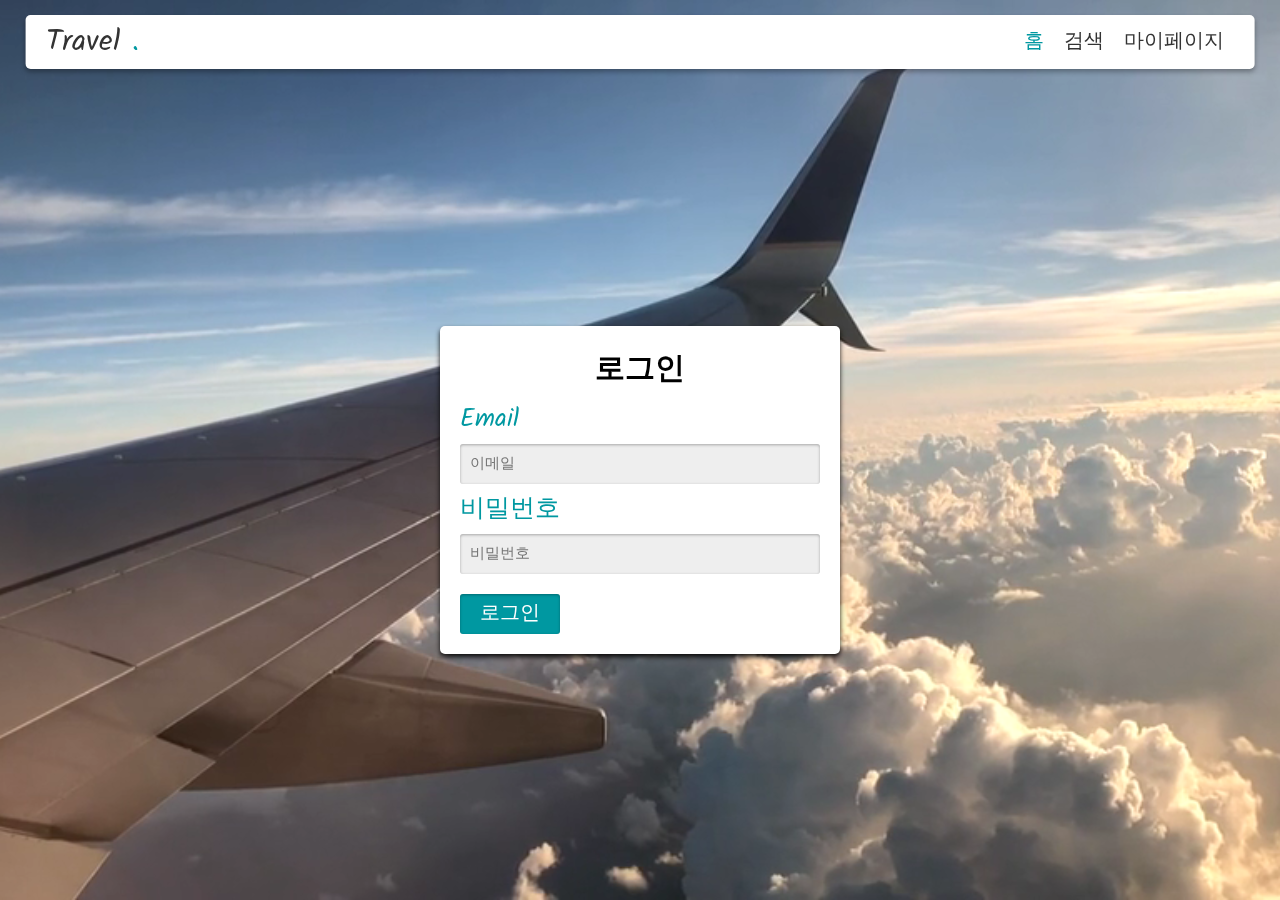
<file: index.html>
<!DOCTYPE html>
<html>
  <head>
    <meta charset="utf-8" />
    <meta name="viewport" content="width=device-width, initial-scale=1.0" />
    <title>Travel</title>
    <link
      rel="stylesheet"
      href="https://cdnjs.cloudflare.com/ajax/libs/font-awesome/5.15.3/css/all.min.css"
    />
    <link rel="stylesheet" href="css/style.css" />
  </head>
  <body>
    <header>
      <a href="#" class="logo">travel <span>.</span></a>
      <nav class="navbar">
        <ul>
          <li><a data-scroll="home" href="#home" class="active">홈</a></li>
          <li><a data-scroll="search" href="#search">검색</a></li>
          <li><a data-scroll="mypage" href="#mypage">마이페이지</a></li>
        </ul>
      </nav>
      <div class="fas fa-bars"></div>
    </header>

    <section class="home" id="home">
      <div class="video">
        <video src="img/Plane.mp4" loop muted autoplay></video>
      </div>
      <div class="form-container">
        <form action="">
          <h3>로그인</h3>
          <span>Email</span>
          <input type="text" placeholder="이메일" />
          <span>비밀번호</span>
          <input type="password" placeholder="비밀번호" />
          <input type="submit" value="로그인" />
        </form>
      </div>
    </section>

    <script src="js/index.js"></script>
  </body>
</html>
</file>
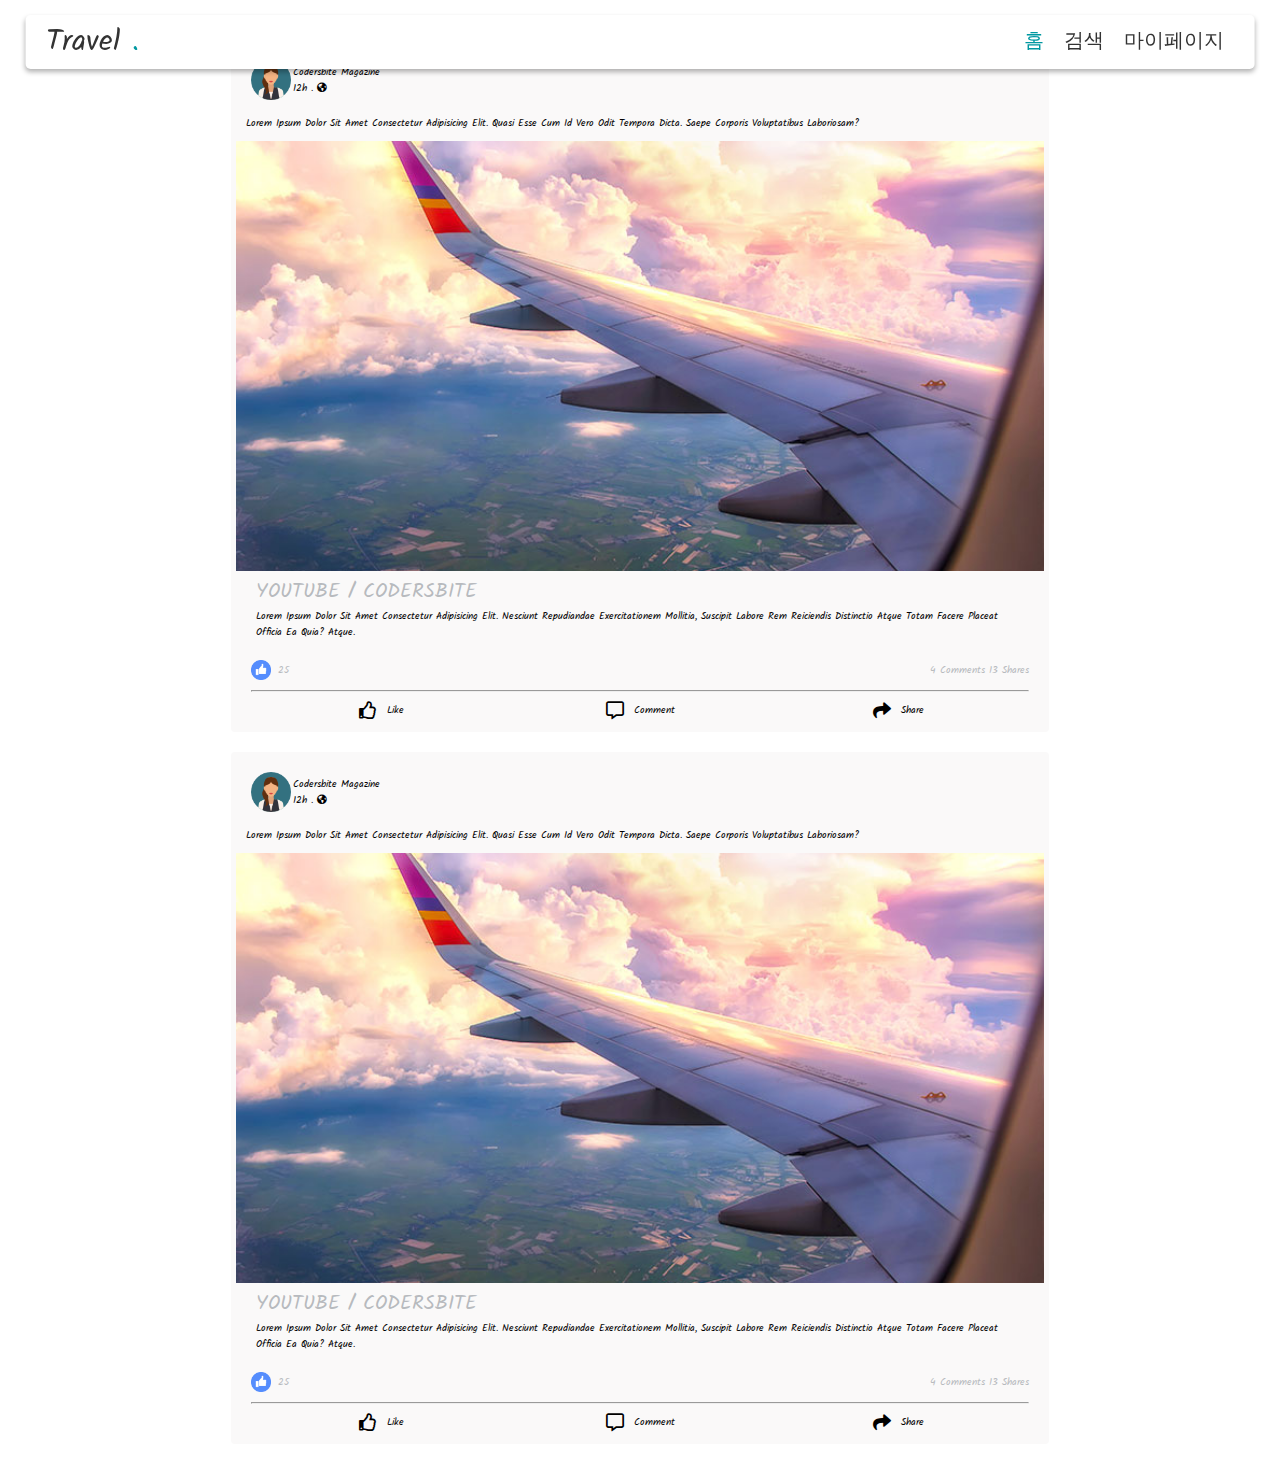
<file: list.html>
<!DOCTYPE html>
<html>
  <head>
    <meta charset="utf-8" />
    <meta name="viewport" content="width=device-width, initial-scale=1.0" />
    <title>Travel</title>
    <link
      rel="stylesheet"
      href="https://cdnjs.cloudflare.com/ajax/libs/font-awesome/5.15.3/css/all.min.css"
    />
    <link rel="stylesheet" href="css/list.css" />
  </head>
  <body>
    <header>
      <a href="#" class="logo">travel <span>.</span></a>
      <nav class="navbar">
        <ul>
          <li><a data-scroll="home" href="#home" class="active">홈</a></li>
          <li><a data-scroll="search" href="#search">검색</a></li>
          <li><a data-scroll="mypage" href="#mypage">마이페이지</a></li>
        </ul>
      </nav>
      <div class="fas fa-bars"></div>
    </header>
    <section class="content">
      <div class="news_feed">
        <div class="news_feed_title">
          <img src="img/user.png" alt="user" />
          <div class="news_feed_title_content">
            <p>Codersbite Magazine</p>
            <span>12h . <i class="fas fa-globe-americas"></i></span>
          </div>
        </div>
        <div class="news_feed_description">
          <p class="news_feed_subtitle">
            Lorem ipsum dolor sit amet consectetur adipisicing elit. Quasi esse
            cum id vero odit tempora dicta. Saepe corporis voluptatibus
            laboriosam?
          </p>
          <img src="img/flight.jpg" alt="sunflower" />
          <div class="news_feed_description_title">
            <span>YOUTUBE / CODERSBITE</span>
            <p>
              Lorem ipsum dolor sit amet consectetur adipisicing elit. Nesciunt
              repudiandae exercitationem mollitia, suscipit labore rem
              reiciendis distinctio atque totam facere placeat officia ea quia?
              Atque.
            </p>
          </div>
        </div>

        <div class="likes_area">
          <div class="emojis">
            <img src="img/emoji_like.png" alt="like" />
            <span>25</span>
          </div>
          <div class="comment_counts">
            <span>4 Comments</span>
            <span>13 Shares</span>
          </div>
        </div>

        <div class="divider"><hr /></div>
        <div class="likes_buttons">
          <div class="likes_buttons_links">
            <i class="far fa-thumbs-up"></i>
            <span>Like</span>
          </div>
          <div class="likes_buttons_links">
            <i class="far fa-comment-alt"></i>
            <span>Comment</span>
          </div>
          <div class="likes_buttons_links">
            <i class="fas fa-share"></i>
            <span>Share</span>
          </div>
        </div>
      </div>

      <div class="news_feed">
        <div class="news_feed_title">
          <img src="img/user.png" alt="user" />
          <div class="news_feed_title_content">
            <p>Codersbite Magazine</p>
            <span>12h . <i class="fas fa-globe-americas"></i></span>
          </div>
        </div>
        <div class="news_feed_description">
          <p class="news_feed_subtitle">
            Lorem ipsum dolor sit amet consectetur adipisicing elit. Quasi esse
            cum id vero odit tempora dicta. Saepe corporis voluptatibus
            laboriosam?
          </p>
          <img src="img/flight.jpg" alt="sunflower" />
          <div class="news_feed_description_title">
            <span>YOUTUBE / CODERSBITE</span>
            <p>
              Lorem ipsum dolor sit amet consectetur adipisicing elit. Nesciunt
              repudiandae exercitationem mollitia, suscipit labore rem
              reiciendis distinctio atque totam facere placeat officia ea quia?
              Atque.
            </p>
          </div>
        </div>

        <div class="likes_area">
          <div class="emojis">
            <img src="img/emoji_like.png" alt="like" />
            <span>25</span>
          </div>
          <div class="comment_counts">
            <span>4 Comments</span>
            <span>13 Shares</span>
          </div>
        </div>

        <div class="divider"><hr /></div>
        <div class="likes_buttons">
          <div class="likes_buttons_links">
            <i class="far fa-thumbs-up"></i>
            <span>Like</span>
          </div>
          <div class="likes_buttons_links">
            <i class="far fa-comment-alt"></i>
            <span>Comment</span>
          </div>
          <div class="likes_buttons_links">
            <i class="fas fa-share"></i>
            <span>Share</span>
          </div>
        </div>
      </div>
    </section>
    <script src="js/index.js"></script>
  </body>
</html>
</file>
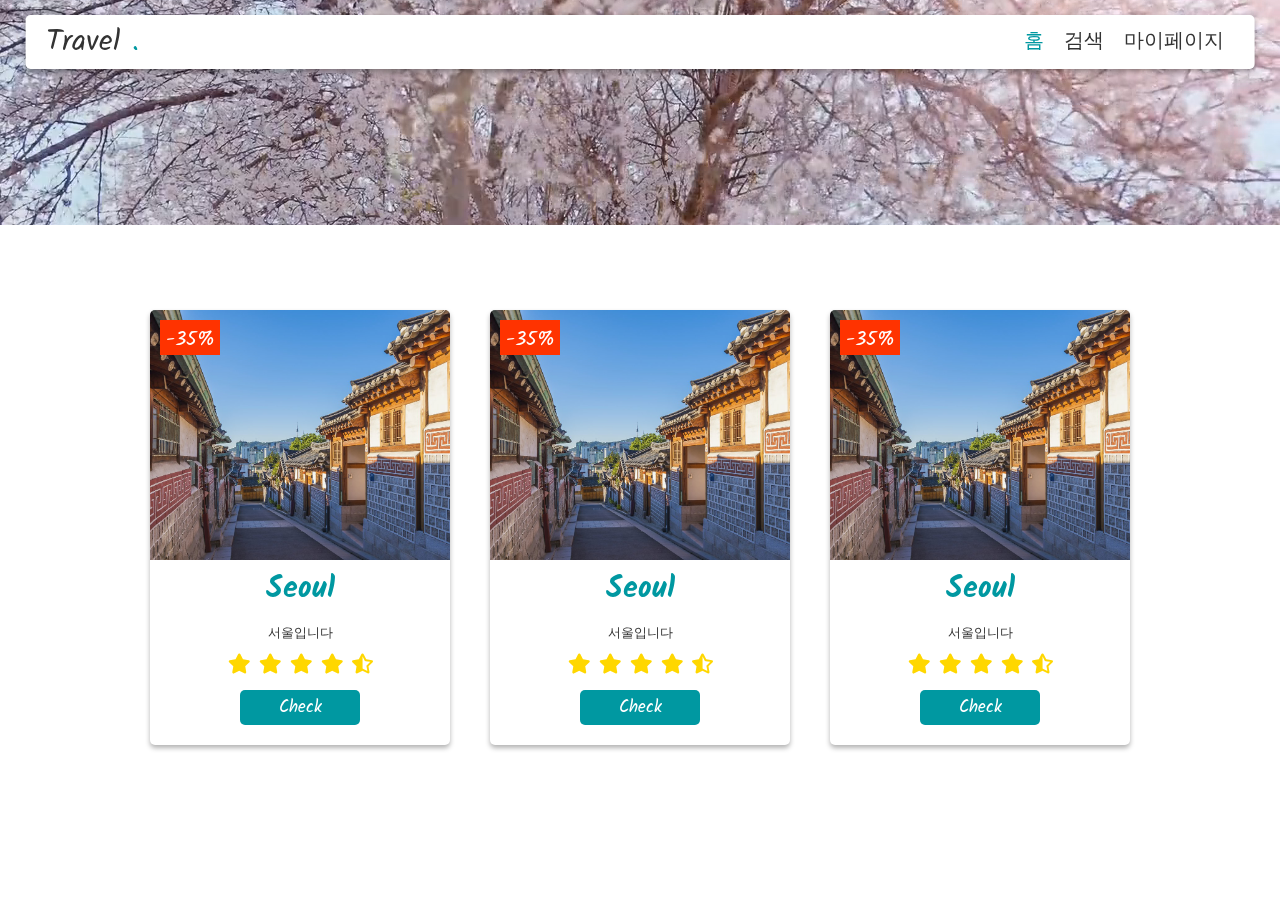
<file: recommend.html>
<!DOCTYPE html>
<html>
  <head>
    <meta charset="utf-8" />
    <meta name="viewport" content="width=device-width, initial-scale=1.0" />
    <title>Travel</title>
    <link
      rel="stylesheet"
      href="https://cdnjs.cloudflare.com/ajax/libs/font-awesome/5.15.3/css/all.min.css"
    />
    <link rel="stylesheet" href="css/recommend.css" />
  </head>
  <body>
    <header>
      <a href="#" class="logo">travel <span>.</span></a>
      <nav class="navbar">
        <ul>
          <li><a data-scroll="home" href="#home" class="active">홈</a></li>
          <li><a data-scroll="search" href="#search">검색</a></li>
          <li><a data-scroll="mypage" href="#mypage">마이페이지</a></li>
        </ul>
      </nav>
      <div class="fas fa-bars"></div>
    </header>

    <section class="home" id="home">
      <div class="video">
        <video src="img/tree.mp4" loop muted autoplay></video>
      </div>

      <div class="card-container">
        <div class="card">
          <span class="discount">-35%</span>
          <img src="img/seoul.jpg" alt="" />
          <div class="content">
            <h3 class="title">seoul</h3>
            <p>서울입니다</p>
            <div class="stars">
              <i class="fas fa-star"></i>
              <i class="fas fa-star"></i>
              <i class="fas fa-star"></i>
              <i class="fas fa-star"></i>
              <i class="fas fa-star-half-alt"></i>
            </div>
            <a href="#"><button class="btn">check</button></a>
          </div>
        </div>
        <div class="card">
          <span class="discount">-35%</span>
          <img src="img/seoul.jpg" alt="" />
          <div class="content">
            <h3 class="title">seoul</h3>
            <p>서울입니다</p>
            <div class="stars">
              <i class="fas fa-star"></i>
              <i class="fas fa-star"></i>
              <i class="fas fa-star"></i>
              <i class="fas fa-star"></i>
              <i class="fas fa-star-half-alt"></i>
            </div>
            <a href="#"><button class="btn">check</button></a>
          </div>
        </div>
        <div class="card">
          <span class="discount">-35%</span>
          <img src="img/seoul.jpg" alt="" />
          <div class="content">
            <h3 class="title">seoul</h3>
            <p>서울입니다</p>
            <div class="stars">
              <i class="fas fa-star"></i>
              <i class="fas fa-star"></i>
              <i class="fas fa-star"></i>
              <i class="fas fa-star"></i>
              <i class="fas fa-star-half-alt"></i>
            </div>
            <a href="#"><button class="btn">check</button></a>
          </div>
        </div>
      </div>
    </section>

    <script src="js/index.js"></script>
  </body>
</html>
</file>
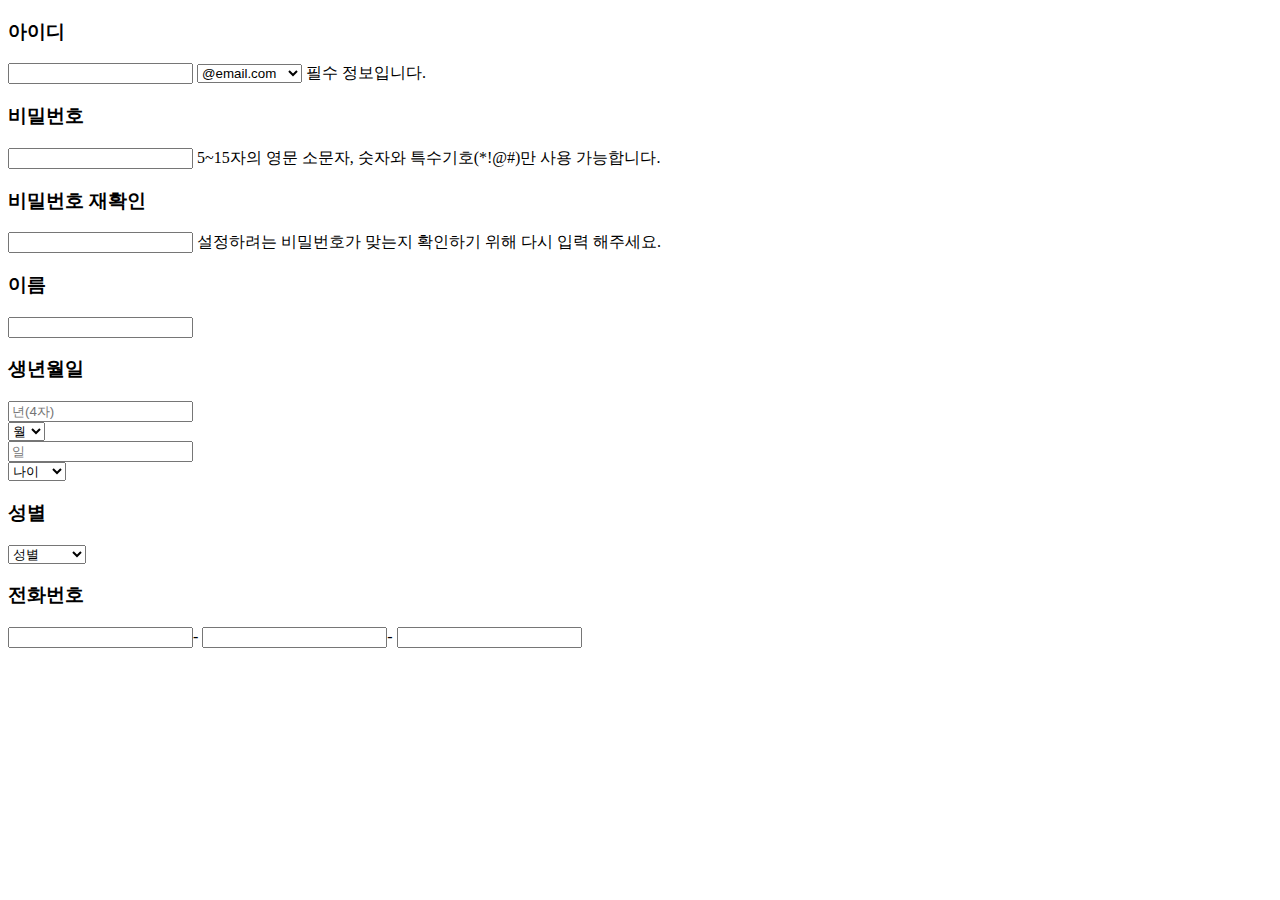
<file: signup.html>
<!DOCTYPE html>
<head>
    <meta charset="UTF-8">
    <title>회원가입</title>
</head>
<body>
<div class="join_content">
    <!-- 아이디, 비밀번호 -->
    <div class="row_group">
        <div class="join_row">
            <h3 class="join_title">
                <label for="id">아이디</label>
            </h3>
                <input type="text" id="id" name="id" class="int" title="ID" maxlength="20">
                <select name="mail">
                    <option value="@email.com" selected>@email.com</option>
                    <option value="@naver.com">@naver.com</option>
                    <option value="@daum.net">@daum.net</option>
                    <option value="@nate.com">@nate.com</option>
                    <option value="@google.com">@google.com</option>
                </select>
                필수 정보입니다.
        </div>
        <div class="join_row">
            <h3 class="join_title">
                <label for="pswd1">비밀번호</label>
            </h3>
                <input type="password" id="pswd1" name="pswd1" class="int" title="비밀번호 입력" aria-describedby="pswd1Msg" maxlength="20">
                5~15자의 영문 소문자, 숫자와 특수기호(*!@#)만 사용 가능합니다.
            <h3 class="join_title">
                <label for="pswd2">비밀번호 재확인</label>
            </h3>
                <input type="password" id="pswd2" name="pswd2" class="int" title="비밀번호 재확인 입력" aria-describedby="pswd2Blind" maxlength="20">
                설정하려는 비밀번호가 맞는지 확인하기 위해 다시 입력 해주세요.
        </div>
    </div>
    <!-- 이름, 생년월일, 나이대 -->
    <div class="row_group">
        <div class="join_row">
            <h3 class="join_title">
                <label for="name">이름</label>
            </h3>
            <input type="text" id="name" name="name" title="이름" class="int" maxlength="10">
        </div>
        <div class="join_row join_birthday">
            <h3 class="join_title">
                <label for="yy">생년월일</label>
            </h3>
            <div class="bir_wrap">
                            <div class="bir_yy">
                                <input type="text" id="yy" placeholder="년(4자)" aria-label="년(4자)" class="int" maxlength="4">
                            </div>
                            <div class="bir_mm">
                                <select id="mm" class="sel" aria-label="월">
                                    <option value="">월</option>
                                    <option value="01">1</option>
                                    <option value="02">2</option>
                                    <option value="03">3</option>
                                    <option value="04">4</option>
                                    <option value="05">5</option>
                                    <option value="06">6</option>
                                    <option value="07">7</option>
                                    <option value="08">8</option>
                                    <option value="09">9</option>
                                    <option value="10">10</option>
                                    <option value="11">11</option>
                                    <option value="12">12</option>
                                </select>
                            </div>
                            <div class=" bir_dd">
                                <input type="text" id="dd" placeholder="일" aria-label="일" class="int" maxlength="2">
                                <label for="dd" class="lbl"></label>
                            </div>
                            <div class="bir_age">
                                <select id="age" class="sel" aria-label="나이">
                                    <option value="">나이</option>
                                    <option value="10대">10대</option>
                                    <option value="20대">20대</option>
                                    <option value="30대">30대</option>
                                    <option value="40대">40대</option>
                                    <option value="50대">50대</option>
                                    <option value="60대+">60대+</option>
                                </select>
                            </div>
                            <div class="join_row join_sex">
                                <h3 class="join_title">
                                    <label for="gender">성별</label>
                                </h3>
                                <div class="gender_code">
                                    <select id="gender" name="gender" class="sel" aria-label="성별">
                                        <option value="" selected="">성별</option>
                                        <option value="M">남자</option>
                                        <option value="F">여자</option>
                                        <option value="U">선택 안함</option>
                                    </select>
                                </div>
                            </div>
                <div class="join_row">
                    <h3 class="join_title">
                        <label for="phone">전화번호</label>
                    </h3>
                    <input type="tel" id="phone" name="phone" title="전화번호" class="int" maxlength="3">-
                    <input type="tel" id="phone1" name="phone" title="전화번호" class="int" maxlength="4">-
                    <input type="tel" id="phone2" name="phone" title="전화번호" class="int" maxlength="4">
                </div>
            </div>
        </div>
    </div>
</div>
</body>
</html>
</file>
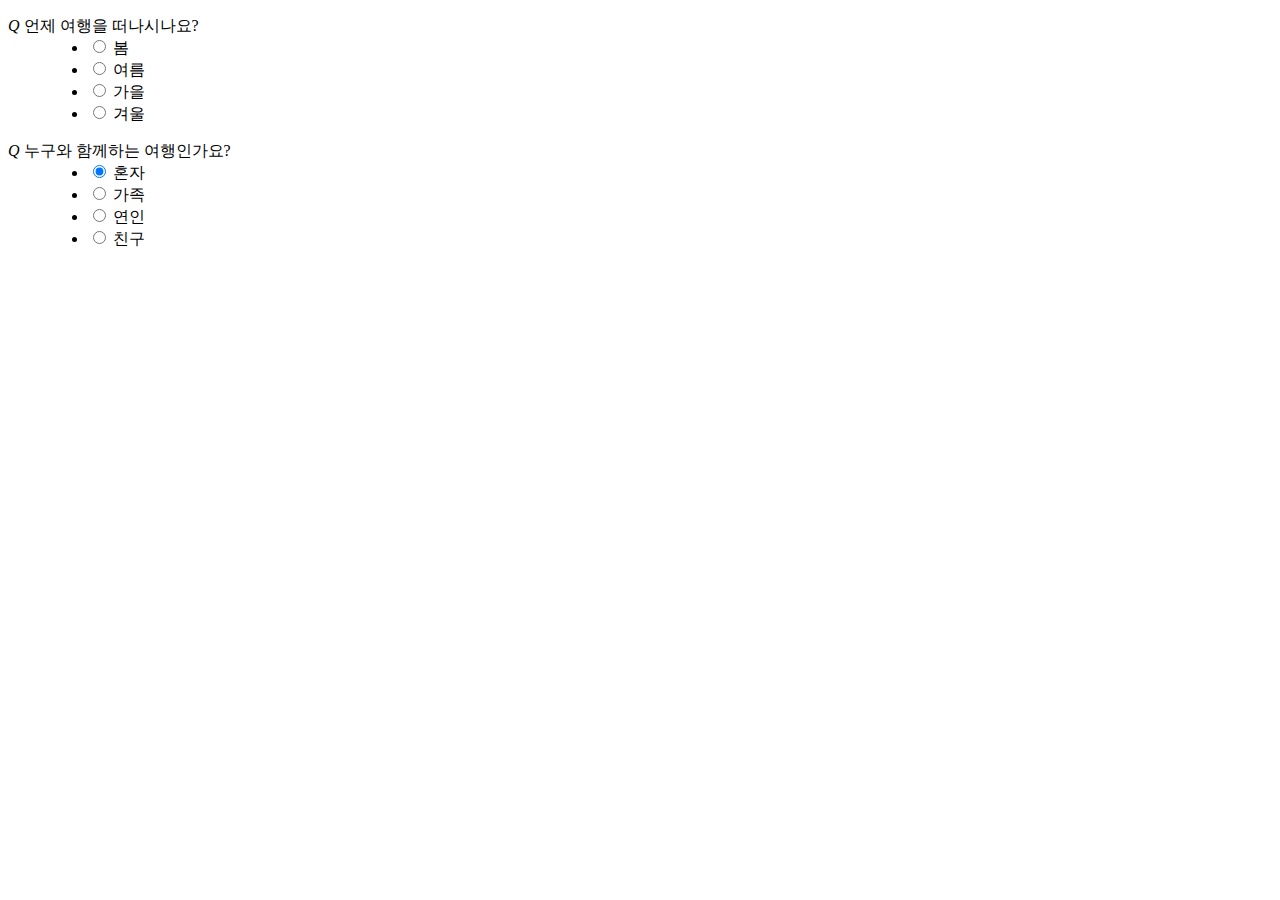
<file: survey1.html>
<!DOCTYPE html>
<html lang="en">
<head>
    <meta charset="UTF-8">
    <title>성향분석.page_1</title>
</head>
<body>
<dl class="select_box">
    <dt class="select-question"><em class="Q-text">Q</em> 언제 여행을 떠나시나요?</dt>
    <dd class="select-answer">
        <ul class="select_list">
            <li class="check_course">
                <input type="radio" name="when" value="봄" class="trip_query" id="course1_1">
                <label for="course1_1">봄</label>
            </li>
            <li class="check_course">
                <input type="radio" name="when" value="여름" class="trip_query" id="course1_2">
                <label for="course1_2">여름</label>
            </li>
            <li class="check_course">
                <input type="radio" name="when" value="가을" class="trip_query" id="course1_3">
                <label for="course1_3">가을</label>
            </li>
            <li class="check_course">
                <input type="radio" name="when" value="겨울" class="trip_query" id="course1_4">
                <label for="course1_4">겨울</label>
            </li>
        </ul>
    </dd>
</dl>

<dl class="select_box">
    <dt class="select-question"><em class="Q-text">Q</em> 누구와 함께하는 여행인가요?</dt>
    <dd class="select-answer">
        <ul class="select_list">
            <li class="check_course">
                <input type="radio" name="partner" value="혼자" class="trip_query" id="course2_1" checked="">
                <label for="course2_1">혼자</label>
            </li>
            <li class="check_course">
                <input type="radio" name="partner" value="가족" class="trip_query" id="course2_2">
                <label for="course2_2">가족</label>
            </li>
            <li class="check_course">
                <input type="radio" name="partner" value="연인" class="trip_query" id="course2_3">
                <label for="course2_3">연인</label>
            </li>
            <li class="check_course">
                <input type="radio" name="partner" value="친구" class="trip_query" id="course2_4">
                <label for="course2_3">친구</label>
            </li>
        </ul>
    </dd>
</dl>
</body>
</html>
</file>
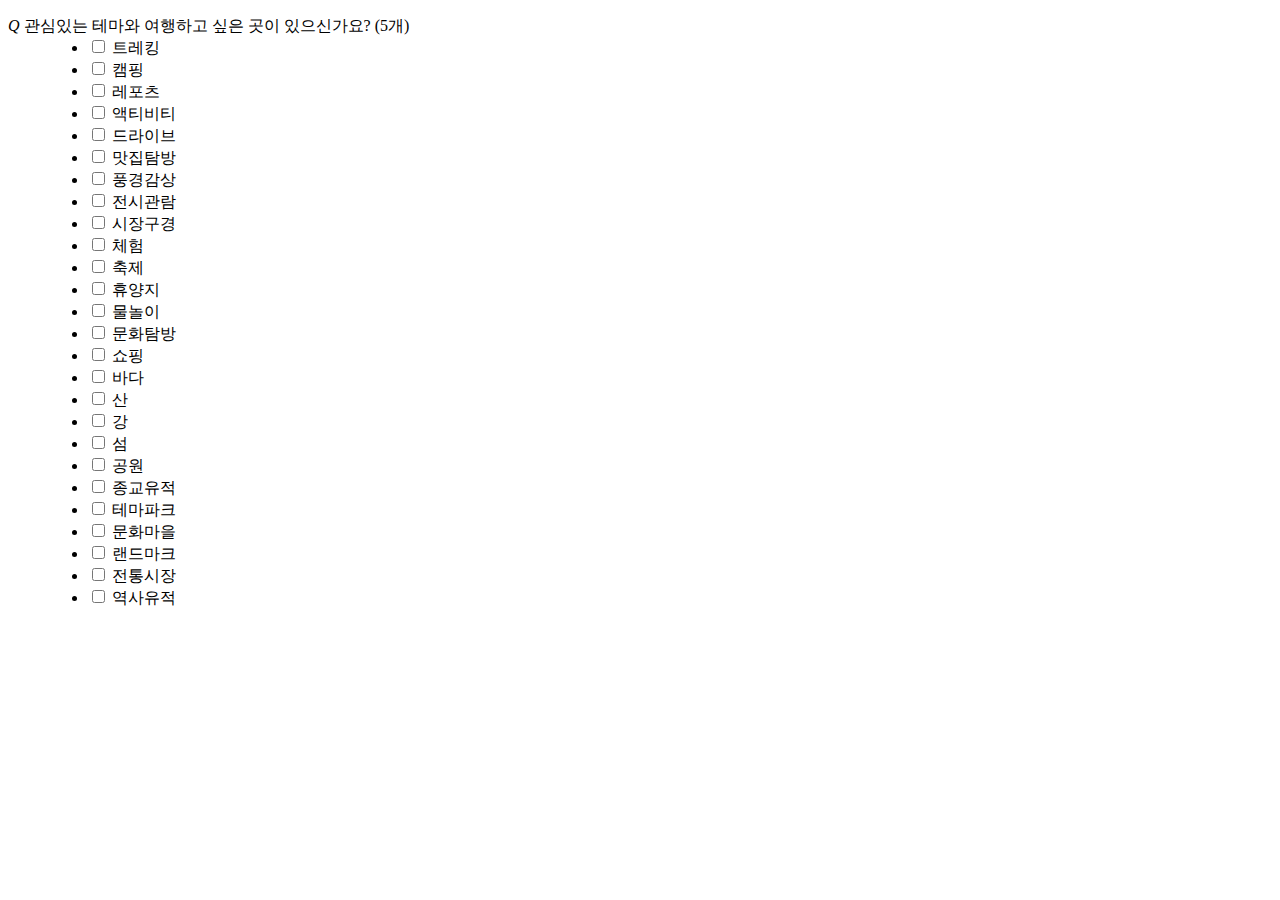
<file: survey2.html>
<!DOCTYPE html>
<html lang="en">
<head>
    <meta charset="UTF-8">
    <title>성향분석.page_2</title>
</head>
<body>
<dl class="select_box">
    <dt class="select-question"><em class="Q-text">Q</em> 관심있는 테마와 여행하고 싶은 곳이 있으신가요? <span class="maximum-text">(5개)</span></dt>
    <dd class="select-answer">
        <ul class="select_list">
            <li class="check_course">
                <input type="checkbox" name="cat2_list" value="트레킹" class="trip_query limit-course" id="course3_1">
                <label for="course3_1">트레킹</label>
            </li>
            <li class="check_course check_icon">
                <input type="checkbox" name="cat2_list" value="캠핑" class="trip_query limit-course" id="course3_2">
                <label for="course3_2">캠핑</label>
            </li>
            <li class="check_course check_icon">
                <input type="checkbox" name="cat2_list" value="레포츠" class="trip_query limit-course" id="course3_3">
                <label for="course3_3">레포츠</label>
            </li>
            <li class="check_course check_icon">
                <input type="checkbox" name="cat2_list" value="액티비티" class="trip_query limit-course" id="course3_4">
                <label for="course3_4">액티비티</label>
            </li>
            <li class="check_course check_icon">
                <input type="checkbox" name="cat2_list" value="드라이브" class="trip_query limit-course" id="course3_5">
                <label for="course3_5">드라이브</label>
            </li>
            <li class="check_course check_icon">
                <input type="checkbox" name="cat2_list" value="맛집탐방" class="trip_query limit-course" id="course3_6">
                <label for="course3_6">맛집탐방</label>
            </li>
            <li class="check_course check_icon">
                <input type="checkbox" name="cat2_list" value="풍경감상" class="trip_query limit-course" id="course3_7">
                <label for="course3_7">풍경감상</label>
            </li>
            <li class="check_course check_icon">
                <input type="checkbox" name="cat2_list" value="전시관람" class="trip_query limit-course" id="course3_8">
                <label for="course3_8">전시관람</label>
            </li>
            <li class="check_course check_icon">
                <input type="checkbox" name="cat2_list" value="시장구경" class="trip_query limit-course" id="course3_9">
                <label for="course3_9">시장구경</label>
            </li>
            <li class="check_course check_icon">
                <input type="checkbox" name="cat2_list" value="체험" class="trip_query limit-course" id="course3_10">
                <label for="course3_10">체험</label>
            </li>
            <li class="check_course check_icon">
                <input type="checkbox" name="cat2_list" value="축제" class="trip_query limit-course" id="course3_11">
                <label for="course3_11">축제</label>
            </li>
            <li class="check_course check_icon">
                <input type="checkbox" name="cat2_list" value="휴양지" class="trip_query limit-course" id="course3_12">
                <label for="course3_12">휴양지</label>
            </li>
            <li class="check_course check_icon">
                <input type="checkbox" name="cat2_list" value="물놀이" class="trip_query limit-course" id="course3_13">
                <label for="course3_13">물놀이</label>
            </li>
            <li class="check_course check_icon">
                <input type="checkbox" name="cat2_list" value="문화탐방" class="trip_query limit-course" id="course3_14">
                <label for="course3_14">문화탐방</label>
            </li>
            <li class="check_course check_icon">
                <input type="checkbox" name="cat2_list" value="쇼핑" class="trip_query limit-course" id="course3_15">
                <label for="course3_15">쇼핑</label>
            </li>
            <li class="check_course check_icon">
                <input type="checkbox" name="cat2_list" value="바다" class="trip_query limit-course" id="course3_16">
                <label for="course3_16">바다</label>
            </li>
            <li class="check_course check_icon">
                <input type="checkbox" name="cat2_list" value="산" class="trip_query limit-course" id="course3_17">
                <label for="course3_17">산</label>
            </li>
            <li class="check_course check_icon">
                <input type="checkbox" name="cat2_list" value="강" class="trip_query limit-course" id="course3_18">
                <label for="course3_18">강</label>
            </li>
            <li class="check_course check_icon">
                <input type="checkbox" name="cat2_list" value="섬" class="trip_query limit-course" id="course3_19">
                <label for="course3_19">섬</label>
            </li>
            <li class="check_course check_icon">
                <input type="checkbox" name="cat2_list" value="공원" class="trip_query limit-course" id="course3_20">
                <label for="course3_20">공원</label>
            </li>
            <li class="check_course check_icon">
                <input type="checkbox" name="cat2_list" value="종교유적" class="trip_query limit-course" id="course3_21">
                <label for="course3_21">종교유적</label>
            </li>
            <li class="check_course check_icon">
                <input type="checkbox" name="cat2_list" value="테마파크" class="trip_query limit-course" id="course3_22">
                <label for="course3_22">테마파크</label>
            </li>
            <li class="check_course check_icon">
                <input type="checkbox" name="cat2_list" value="문화마을" class="trip_query limit-course" id="course3_23">
                <label for="course3_23">문화마을</label>
            </li>
            <li class="check_course check_icon">
                <input type="checkbox" name="cat2_list" value="랜드마크" class="trip_query limit-course" id="course3_24">
                <label for="course3_24">랜드마크</label>
            </li>
            <li class="check_course check_icon">
                <input type="checkbox" name="cat2_list" value="전통시장" class="trip_query limit-course" id="course3_25">
                <label for="course3_25">전통시장</label>
            </li>
            <li class="check_course check_icon">
                <input type="checkbox" name="cat2_list" value="역사유적" class="trip_query limit-course" id="course3_26">
                <label for="course3_26">역사유적</label>
            </li>
        </ul>
    </dd>
</dl>

<script
  src="https://code.jquery.com/jquery-3.6.0.js"
  integrity="sha256-H+K7U5CnXl1h5ywQfKtSj8PCmoN9aaq30gDh27Xc0jk="
  crossorigin="anonymous"></script>

<script>
    $(document).ready(function(){
        $("input[type='checkbox']").on("click", function(){
            let count = $("input:checked[type='checkbox']").length;

                if(count>5){
                $(this).prop("checked", false);
                    alert("5개만 선택하세요.");
            }
        })
    });
</script>

</body>
</html>
</file>
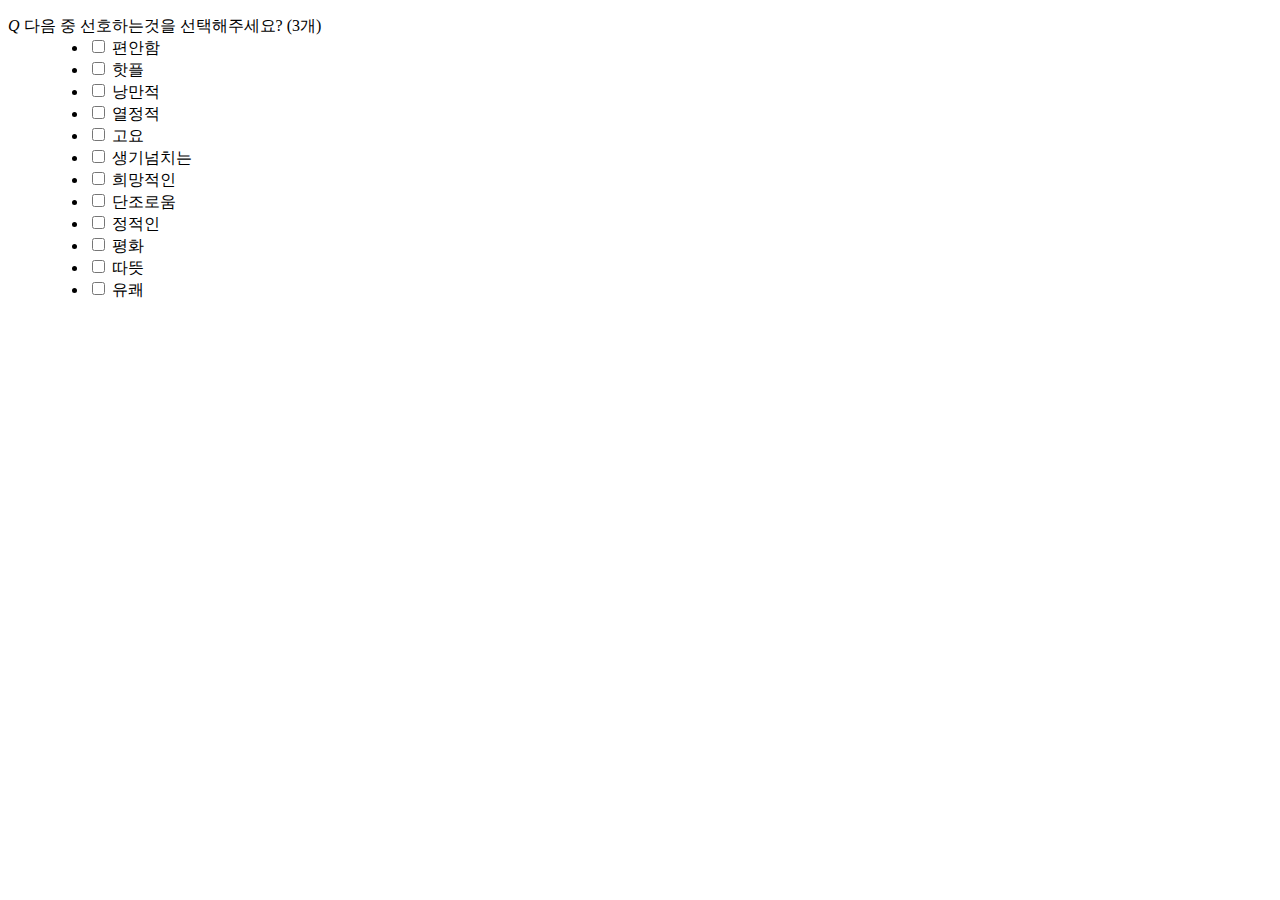
<file: survey3.html>
<!DOCTYPE html>
<html lang="en">
<head>
    <meta charset="UTF-8">
    <title>성향분석.page_3</title>
</head>
<body>
<dl class="select_box">
    <dt class="select-question"><em class="Q-text">Q</em> 다음 중 선호하는것을 선택해주세요? <span class="maximum-text">(3개)</span></dt>
    <dd class="select-answer">
        <ul class="select_list">
            <li class="check_course">
                <input type="checkbox" name="cat2_list" value="편안함" class="trip_query limit-course" id="course4_1">
                <label for="course4_1">편안함</label>
            </li>
            <li class="check_course">
                <input type="checkbox" name="cat2_list" value="핫플" class="trip_query limit-course" id="course4_2">
                <label for="course4_2">핫플</label>
            </li>
            <li class="check_course">
                <input type="checkbox" name="cat2_list" value="낭만적" class="trip_query limit-course" id="course4_3">
                <label for="course4_3">낭만적</label>
            </li>
            <li class="check_course">
                <input type="checkbox" name="cat2_list" value="열정적" class="trip_query limit-course" id="course4_4">
                <label for="course4_4">열정적</label>
            </li>
            <li class="check_course">
                <input type="checkbox" name="cat2_list" value="고요" class="trip_query limit-course" id="course4_5">
                <label for="course4_5">고요</label>
            </li>
            <li class="check_course">
                <input type="checkbox" name="cat2_list" value="생기넘치는" class="trip_query limit-course" id="course4_6">
                <label for="course4_6">생기넘치는</label>
            </li>
            <li class="check_course">
                <input type="checkbox" name="cat2_list" value="희망적인" class="trip_query limit-course" id="course4_7">
                <label for="course4_7">희망적인</label>
            </li>
            <li class="check_course">
                <input type="checkbox" name="cat2_list" value="단조로움" class="trip_query limit-course" id="course4_8">
                <label for="course4_8">단조로움</label>
            </li>
            <li class="check_course">
                <input type="checkbox" name="cat2_list" value="정적인" class="trip_query limit-course" id="course4_9">
                <label for="course4_9">정적인</label>
            </li>
            <li class="check_course">
                <input type="checkbox" name="cat2_list" value="평화" class="trip_query limit-course" id="course4_10">
                <label for="course4_10">평화</label>
            </li>
            <li class="check_course">
                <input type="checkbox" name="cat2_list" value="따뜻" class="trip_query limit-course" id="course4_11">
                <label for="course4_11">따뜻</label>
            </li>
            <li class="check_course">
                <input type="checkbox" name="cat2_list" value="유쾌" class="trip_query limit-course" id="course4_12">
                <label for="course4_12">유쾌</label>
            </li>
        </ul>
    </dd>
</dl>

<script
  src="https://code.jquery.com/jquery-3.6.0.js"
  integrity="sha256-H+K7U5CnXl1h5ywQfKtSj8PCmoN9aaq30gDh27Xc0jk="
  crossorigin="anonymous"></script>

<script>
    $(document).ready(function(){
        $("input[type='checkbox']").on("click", function(){
            let count = $("input:checked[type='checkbox']").length;

                if(count>3){
                $(this).prop("checked", false);
                    alert("3개만 선택하세요.");
            }
        })
    });
</script>

</body>
</html>
</file>
<file: css/style.css>
@import url("https://fonts.googleapis.com/css2?family=Kalam:wght@300;400;700&display=swap");

* {
  font-family: "Kalam", cursive;
  padding: 0;
  margin: 0;
  box-sizing: border-box;
  text-decoration: none;
  text-transform: capitalize;
}

html {
  overflow-x: hidden;
  font-size: 62.5%;
}

header {
  width: 96%;
  background: #fff;
  display: flex;
  align-items: center;
  justify-content: space-between;
  position: fixed;
  top: 1.5rem;
  left: 50%;
  transform: translateX(-50%);
  border-radius: 0.5rem;
  box-shadow: 0 0.3rem 0.5rem rgba(0, 0, 0, 0.3);
  padding: 0.3rem 2rem;
  transition: 0.2s linear;
  z-index: 1000;
}

.header-active {
  top: 0;
  width: 100%;
  border-radius: 0;
}

header .logo {
  color: #333;
  font-size: 3rem;
}

header .logo span {
  color: #0098a1;
}

header .navbar ul {
  list-style: none;
  display: flex;
  align-items: center;
  justify-content: space-between;
  margin: 0;
  padding: 0;
}

header .navbar ul li {
  margin: 0 1rem;
}

header .navbar ul li a {
  font-size: 2rem;
  color: #333;
  transition: 0.2s linear;
}

header .navbar ul li .active,
header .navbar ul li a:hover {
  color: #0098a1;
}

header .fa-bars {
  font-size: 3rem;
  color: #0098a1;
  cursor: pointer;
  display: none;
}

.home {
  min-height: 100vh;
  display: flex;
  align-items: center;
  justify-content: center;
  position: relative;
  padding: 2rem 10rem;
}
.home .video video {
  position: absolute;
  top: 0;
  left: 0;
  height: 100%;
  width: 100%;
  object-fit: cover;
  z-index: -1;
}

.home .form-container form {
  margin-top: 8rem;
  padding: 2rem;
  width: 40rem;
  background-color: #fff;
  box-shadow: 0 0.3rem 0.5rem rgba(0, 0, 0, 0.9);
  border-radius: 0.5rem;
}

.home .form-container form h3 {
  color: 333;
  font-size: 3rem;
  text-align: center;
}
.home .form-container form span {
  color: #0098a1;
  font-size: 2.5rem;
  margin: 0.5rem 0;
  display: block;
}
.home .form-container form input {
  width: 100%;
  padding: 0 1rem;
  height: 4rem;
  font-size: 1.5rem;
  background: #eee;
  border: none;
  outline: none;
  color: #333;
  box-shadow: 0 0.1rem 0.3rem rgba(0, 0, 0, 0.3) inset;
  border-radius: 0.3rem;
}

.home .form-container form input[type="submit"] {
  width: 10rem;
  color: #fff;
  background: #0098a1;
  cursor: pointer;
  font-size: 2rem;
  margin-top: 2rem;
  transition: 0.2s linear;
}

.home .form-container form input[type="submit"]:hover {
  border: 0.2rem solid #0098a1;
  color: #0098a1;
  background: none;
}

@media (max-width: 991px) {
  .home {
    flex-flow: column;
    padding: 1.5rem;
  }
  .home .content {
    text-align: center;
  }
  .home .content h1 {
    font-size: 5.5rem;
  }
  .home .content p {
    font-size: 1.8rem;
    padding: 0;
    border: none;
  }
}

@media (max-width: 768px) {
  html {
    font-size: 55%;
  }

  header .fa-bars {
    display: block;
  }

  header .navbar {
    position: fixed;
    /*top: 5.5rem;*/
    top: -100rem;
    left: 50%;
    transform: translateX(-50%);
    width: 100%;
    background-color: #fff;
    border-radius: 0.5rem;
    box-shadow: 0 0.3rem 0.5rem rgba(0, 0, 0, 0.3);
    z-index: 1000;
    transition: 0.2s linear;
    opacity: 0;
  }

  header .navbar ul {
    flex-flow: column;
  }
  header .navbar ul li {
    margin: 1rem 0;
    width: 100%;
    text-align: center;
  }

  header .navbar ul li a {
    display: block;
    font-size: 3rem;
  }

  header .nav-toggle {
    top: 5.5rem;
    opacity: 1;
  }
}

@media (max-width: 500px) {
  .home .form-container {
    width: 100%;
  }
  .home .form-container form {
    width: 100%;
    margin: 3rem 0;
  }
  .home .form-container form input[type="submit"] {
    width: 100%;
  }
}
</file>
<file: css/list.css>
@import url("https://fonts.googleapis.com/css2?family=Kalam:wght@300;400;700&display=swap");

* {
  font-family: "Kalam", cursive;
  padding: 0;
  margin: 0;
  box-sizing: border-box;
  text-decoration: none;
  text-transform: capitalize;
}

html {
  overflow-x: hidden;
  font-size: 62.5%;
}

header {
  width: 96%;
  background: #fff;
  display: flex;
  align-items: center;
  justify-content: space-between;
  position: fixed;
  top: 1.5rem;
  left: 50%;
  transform: translateX(-50%);
  border-radius: 0.5rem;
  box-shadow: 0 0.3rem 0.5rem rgba(0, 0, 0, 0.3);
  padding: 0.3rem 2rem;
  transition: 0.2s linear;
  z-index: 1000;
}

.header-active {
  top: 0;
  width: 100%;
  border-radius: 0;
}

header .logo {
  color: #333;
  font-size: 3rem;
}

header .logo span {
  color: #0098a1;
}

header .navbar ul {
  list-style: none;
  display: flex;
  align-items: center;
  justify-content: space-between;
  margin: 0;
  padding: 0;
}

header .navbar ul li {
  margin: 0 1rem;
}

header .navbar ul li a {
  font-size: 2rem;
  color: #333;
  transition: 0.2s linear;
}

header .navbar ul li .active,
header .navbar ul li a:hover {
  color: #0098a1;
}

header .fa-bars {
  font-size: 3rem;
  color: #0098a1;
  cursor: pointer;
  display: none;
}

.content {
  margin: 0 auto;
  max-width: 67%;
  padding: 2rem 2rem;
}
.news_feed {
  background-color: rgb(250, 249, 249);
  border-style: solid;
  border-color: rgba(255, 255, 255, 0.08);
  border-width: 0.5rem;
  border-radius: 0.4rem;
  margin-top: 2rem;
}
.news_feed_title {
  padding: 15px;
  display: flex;
  justify-content: start;
  align-items: center;
}
.news_feed_title img {
  width: 4rem;
  margin-right: 0.2rem;
}
.news_feed_title_content {
  text-align: left;
}
.news_feed_title_content p {
  font-weight: 500;
}
.news_feed_title_content span {
  font-size: 1rem;
}
.news_feed_subtitle {
  padding: 0 1rem;
  font-size: 1rem;
  text-align: left;
  margin-bottom: 1rem;
}

.news_feed_description img {
  object-fit: cover;
  width: 100%;
  height: 43rem;
}

.news_feed_description_title {
  margin-top: -1rem;
  padding: 1rem 2rem;
  text-align: left;
}

.news_feed_description_title span {
  color: #b7babe;
  font-size: 2rem;
}

.news_feed_description_title p {
  font-weight: 500;
  font-size: 1rem;
}
.likes_area {
  display: flex;
  justify-content: space-between;
  align-items: center;
  padding: 10px 15px;
}

.emojis {
  display: flex;
  align-items: center;
}

.emojis img {
  width: 2rem;
  margin-right: -0.3rem;
}

.emojis span {
  color: #b7babe;
  margin-left: 1rem;
}

.comment_counts {
  color: #b7babe;
}

.divider {
  padding: 0 15px 0 15px;
}

.likes_buttons {
  display: flex;
  align-items: center;
  justify-content: center;
  padding: 5px 15px;
  height: 35px;
}

.likes_buttons_links {
  width: 33.3%;
  display: flex;
  align-items: center;
  justify-content: center;
  font-weight: 500;
}

.likes_buttons_links:hover {
  background: #3a3b3c;
  color: #fff;
  border-radius: 5px;
  height: 35px;
  display: flex;
  justify-content: center;
  align-items: center;
}

.likes_buttons_links i {
  font-size: 18px;
  margin-right: 10px;
}
@media (max-width: 991px) {
  .home {
    flex-flow: column;
    padding: 1.5rem;
  }
  .home .content {
    text-align: center;
  }
  .home .content h1 {
    font-size: 5.5rem;
  }
  .home .content p {
    font-size: 1.8rem;
    padding: 0;
    border: none;
  }
}

@media (max-width: 768px) {
  html {
    font-size: 55%;
  }

  header .fa-bars {
    display: block;
  }

  header .navbar {
    position: fixed;
    /*top: 5.5rem;*/
    top: -100rem;
    left: 50%;
    transform: translateX(-50%);
    width: 100%;
    background-color: #fff;
    border-radius: 0.5rem;
    box-shadow: 0 0.3rem 0.5rem rgba(0, 0, 0, 0.3);
    z-index: 1000;
    transition: 0.2s linear;
    opacity: 0;
  }

  header .navbar ul {
    flex-flow: column;
  }
  header .navbar ul li {
    margin: 1rem 0;
    width: 100%;
    text-align: center;
  }

  header .navbar ul li a {
    display: block;
    font-size: 3rem;
  }

  header .nav-toggle {
    top: 5.5rem;
    opacity: 1;
  }
}

@media (max-width: 500px) {
  .home .form-container {
    width: 100%;
  }
  .home .form-container form {
    width: 100%;
    margin: 3rem 0;
  }
  .home .form-container form input[type="submit"] {
    width: 100%;
  }
}
</file>
<file: css/recommend.css>
@import url("https://fonts.googleapis.com/css2?family=Kalam:wght@300;400;700&display=swap");

* {
  font-family: "Kalam", cursive;
  padding: 0;
  margin: 0;
  box-sizing: border-box;
  text-decoration: none;
  text-transform: capitalize;
}

html {
  overflow-x: hidden;
  font-size: 62.5%;
}

header {
  width: 96%;
  background: #fff;
  display: flex;
  align-items: center;
  justify-content: space-between;
  position: fixed;
  top: 1.5rem;
  left: 50%;
  transform: translateX(-50%);
  border-radius: 0.5rem;
  box-shadow: 0 0.3rem 0.5rem rgba(0, 0, 0, 0.3);
  padding: 0.3rem 2rem;
  transition: 0.2s linear;
  z-index: 1000;
}

.header-active {
  top: 0;
  width: 100%;
  border-radius: 0;
}

header .logo {
  color: #333;
  font-size: 3rem;
}

header .logo span {
  color: #0098a1;
}

header .navbar ul {
  list-style: none;
  display: flex;
  align-items: center;
  justify-content: space-between;
  margin: 0;
  padding: 0;
}

header .navbar ul li {
  margin: 0 1rem;
}

header .navbar ul li a {
  font-size: 2rem;
  color: #333;
  transition: 0.2s linear;
}

header .navbar ul li .active,
header .navbar ul li a:hover {
  color: #0098a1;
}

header .fa-bars {
  font-size: 3rem;
  color: #0098a1;
  cursor: pointer;
  display: none;
}

.home {
  min-height: 100vh;
  display: flex;
  align-items: center;
  justify-content: space-around;
  position: relative;
  padding: 2rem 10rem;
}
.home .video video {
  position: absolute;
  top: 0;
  left: 0;
  height: 25%;
  width: 100%;
  object-fit: cover;
  z-index: -1;
}

.home .card-container {
  margin-top: 15.5rem;
  display: flex;
  align-items: center;
  justify-content: center;
  flex-wrap: wrap;
  width: 100%;
}
.home .card-container .card {
  width: 30rem;
  margin: 2rem;
  background: #fff;
  border-radius: 0.5rem;
  box-shadow: 0 0.3rem 0.5rem rgba(0, 0, 0, 0.3);
  overflow: hidden;
  position: relative;
}

.home .card-container .card img {
  height: 25rem;
  width: 100%;
  object-fit: cover;
}

.home .card-container .card .content {
  padding-bottom: 2rem;
  text-align: center;
}
.home .card-container .card .content .title {
  color: #0098a1;
  font-size: 3rem;
}
.home .card-container .card .content p {
  color: #333;
  font-size: 1.3rem;
  padding: 1rem;
}
.home .card-container .card .content .stars i {
  padding: 0 0.2rem;
  font-size: 2rem;
  color: gold;
}
.home .card-container .card .content .btn {
  font-size: 1.7rem;
  margin-top: 1.4rem;
  height: 3.5rem;
  width: 12rem;
  border-radius: 0.5rem;
  outline: none;
  border: none;
  background: #0098a1;
  color: #fff;
  cursor: pointer;
  transition: 0.2s linear;
}
.home .card-container .card .content .btn:hover {
  background: none;
  border: 0.2rem solid #0098a1;
  color: #0098a1;
}

.home .card-container .card .discount {
  position: absolute;
  top: 1rem;
  left: 1rem;
  display: block;

  height: 3.5rem;
  width: 6rem;
  background-color: #ff3300;
  color: #fff;
  line-height: 4rem;
  text-align: center;
  font-size: 2rem;
}

@media (max-width: 991px) {
  .home {
    flex-flow: column;
    padding: 1.5rem;
  }
  .home .content {
    text-align: center;
  }
  .home .content h1 {
    font-size: 5.5rem;
  }
  .home .content p {
    font-size: 1.8rem;
    padding: 0;
    border: none;
  }
}

@media (max-width: 768px) {
  html {
    font-size: 55%;
  }

  header .fa-bars {
    display: block;
  }

  header .navbar {
    position: fixed;
    /*top: 5.5rem;*/
    top: -100rem;
    left: 50%;
    transform: translateX(-50%);
    width: 100%;
    background-color: #fff;
    border-radius: 0.5rem;
    box-shadow: 0 0.3rem 0.5rem rgba(0, 0, 0, 0.3);
    z-index: 1000;
    transition: 0.2s linear;
    opacity: 0;
  }

  header .navbar ul {
    flex-flow: column;
  }
  header .navbar ul li {
    margin: 1rem 0;
    width: 100%;
    text-align: center;
  }

  header .navbar ul li a {
    display: block;
    font-size: 3rem;
  }

  header .nav-toggle {
    top: 5.5rem;
    opacity: 1;
  }
}

@media (max-width: 500px) {
  .home .form-container {
    width: 100%;
  }
  .home .form-container form {
    width: 100%;
    margin: 3rem 0;
  }
  .home .form-container form input[type="submit"] {
    width: 100%;
  }
}
</file>
